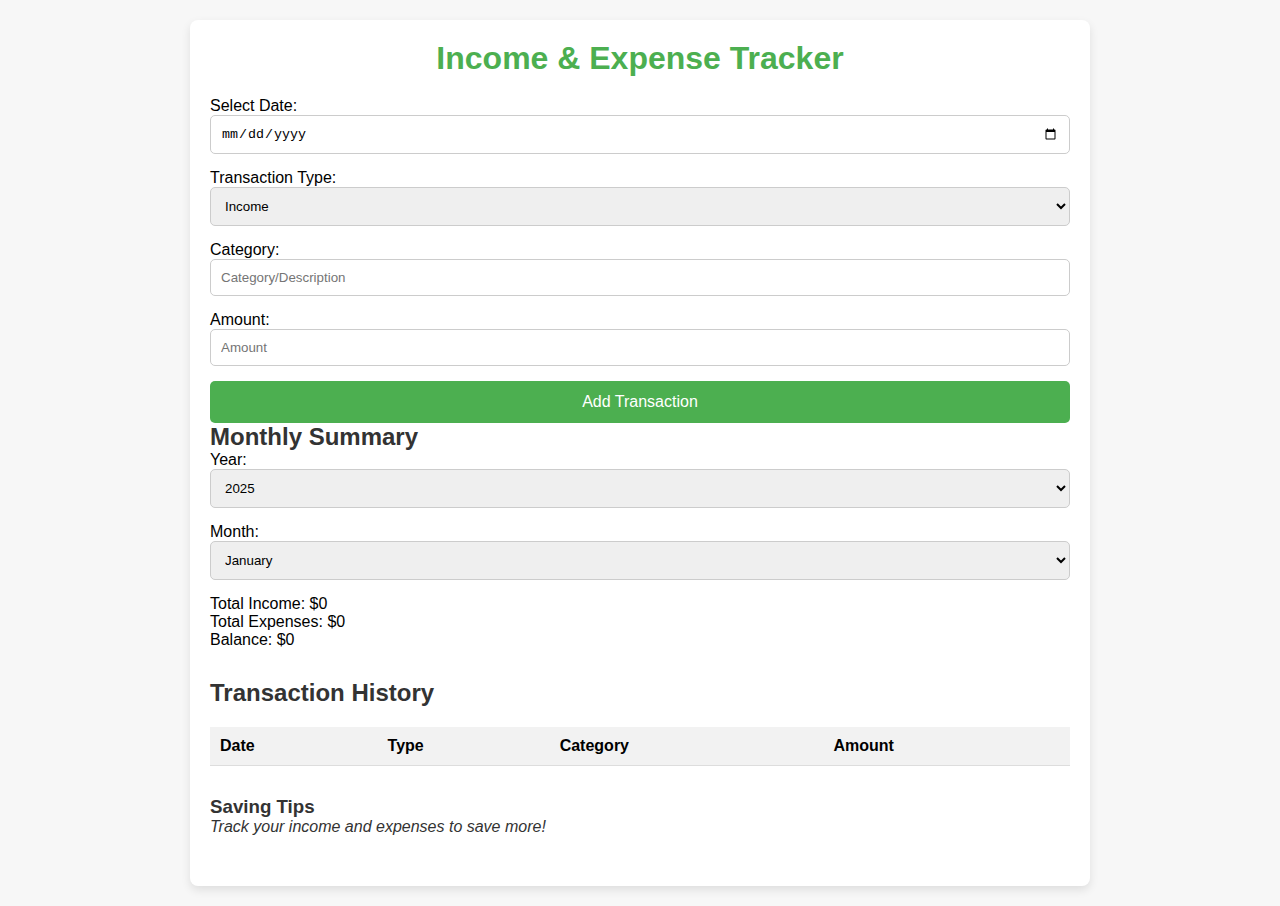
<file: index.html>
<!DOCTYPE html>
<html lang="en">
<head>
    <meta charset="UTF-8">
    <meta name="viewport" content="width=device-width, initial-scale=1.0">
    <title>Income & Expense Tracker</title>
    <link rel="stylesheet" href="style.css">
</head>
<body>
    <div class="container">
        <header>
            <h1>Income & Expense Tracker</h1>
        </header>

        <!-- Transaction Input Form -->
        <div class="form">
            <label for="date">Select Date:</label>
            <input type="date" id="date">
            
            <label for="type">Transaction Type:</label>
            <select id="type">
                <option value="income">Income</option>
                <option value="expense">Expense</option>
            </select>

            <label for="category">Category:</label>
            <input type="text" id="category" placeholder="Category/Description">

            <label for="amount">Amount:</label>
            <input type="number" id="amount" placeholder="Amount">

            <button onclick="addTransaction()">Add Transaction</button>
        </div>

        <!-- Monthly Summary -->
        <div class="summary">
            <h2>Monthly Summary</h2>
            <label for="year">Year:</label>
            <select id="year" onchange="filterTransactions()">
                <!-- Year options (could be dynamic) -->
                <option value="2025">2025</option>
                <option value="2024">2024</option>
                <option value="2023">2023</option>
            </select>

            <label for="month">Month:</label>
            <select id="month" onchange="filterTransactions()">
                <option value="01">January</option>
                <option value="02">February</option>
                <option value="03">March</option>
                <option value="04">April</option>
                <option value="05">May</option>
                <option value="06">June</option>
                <option value="07">July</option>
                <option value="08">August</option>
                <option value="09">September</option>
                <option value="10">October</option>
                <option value="11">November</option>
                <option value="12">December</option>
            </select>

            <p>Total Income: $<span id="totalIncome">0</span></p>
            <p>Total Expenses: $<span id="totalExpense">0</span></p>
            <p>Balance: $<span id="balance">0</span></p>
        </div>

        <!-- Transaction History -->
        <div class="history">
            <h2>Transaction History</h2>
            <table id="transactionTable">
                <thead>
                    <tr>
                        <th>Date</th>
                        <th>Type</th>
                        <th>Category</th>
                        <th>Amount</th>
                    </tr>
                </thead>
                <tbody>
                    <!-- Dynamic rows will be added here -->
                </tbody>
            </table>
        </div>
        
        <!-- Tips Section -->
        <div class="tips">
            <h3>Saving Tips</h3>
            <p id="tipText">Track your income and expenses to save more!</p>
        </div>
    </div>

    <script src="script.js"></script>
</body>
</html>
</file>
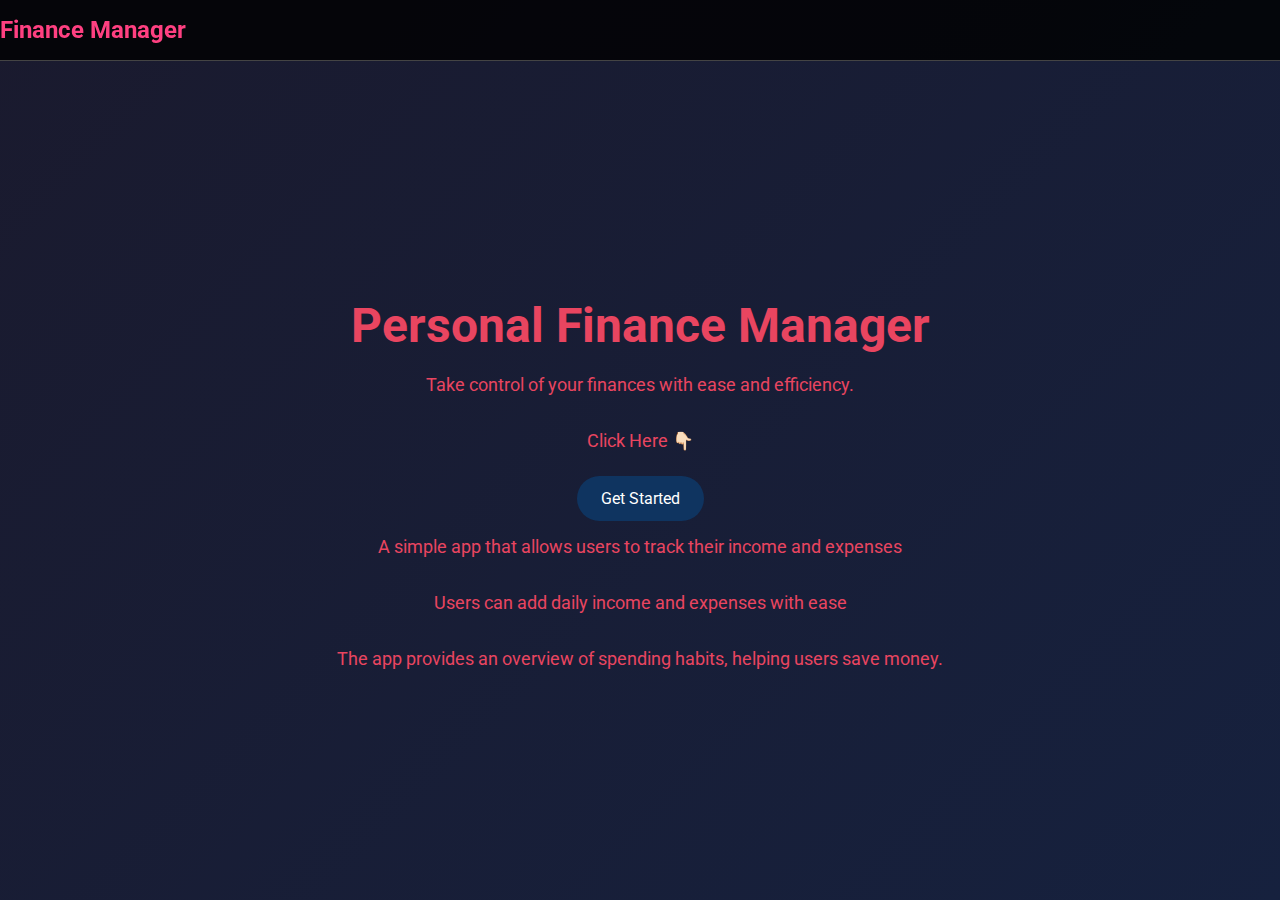
<file: login.html>
<!DOCTYPE html>
<html lang="en">
<head>
  <meta charset="UTF-8">
  <meta name="viewport" content="width=device-width, initial-scale=1.0">
  <title>Personal Finance Manager</title>
  <link rel="stylesheet" href="styles.css">
  <link href="https://fonts.googleapis.com/css2?family=Inter:wght@400;600;700&family=Roboto:wght@300;500&display=swap" rel="stylesheet">
</head>
<body>
  <header>
    <div class="logo">Finance Manager</div>
  </header>

  <div class="content">
    <h1>Personal Finance Manager</h1>
    <p>Take control of your finances with ease and efficiency.</p>
    <p>Click Here 👇🏻</p>
    <div class="buttons">
      <a href="index.html" class="button" id="startButton">Get Started</a>
      <p class="button-gap"></p>
    </div>
    <p>
        A simple app that allows users to track their income and expenses
    </p>
    <p>
        Users can add daily income and expenses with ease
    </p>
    <p>
        The app provides an overview of spending habits, helping users save money.
    </p>
  </div>

  <script src="scripts.js"></script>
</body>
</html>
</file>
<file: styles.css>
/* Global Styles */
body {
    margin: 0;
    font-family: 'Roboto', sans-serif;
    background: linear-gradient(135deg, #1a1a2e, #16213e);
    color: #e94560;
    display: flex;
    flex-direction: column;
    align-items: center;
    justify-content: center;
    min-height: 100vh;
    text-align: center;
    overflow-x: hidden;
  }
  
  header {
    position: fixed;
    top: 0;
    width: 100%;
    background-color: rgba(0, 0, 0, 0.8);
    padding: 1rem 2rem;
    display: flex;
    justify-content: space-between;
    align-items: center;
    border-bottom: 1px solid #444;
    z-index: 10;
    animation: slideIn 1s ease-out;
  }
  
  header .logo {
    font-size: 1.5rem;
    font-weight: 700;
    color: #ff4081;
  }
  
  nav {
    margin-left: auto;
  }
  
  nav a {
    color: #ffffff;
    text-decoration: none;
    margin: 0 15px;
    font-size: 1.1rem;
    transition: color 0.3s;
  }
  
  nav a:hover {
    color: #ff4081;
  }
  
  .content {
    padding: 6rem 2rem 2rem;
    animation: fadeIn 1.5s ease-in-out;
  }
  
  h1 {
    font-size: 3rem;
    font-weight: 700;
    margin-bottom: 1rem;
    color: #e94560;
    animation: colorChange 2s infinite alternate;
  }
  
  p {
    font-size: 1.1rem;
    line-height: 1.8;
    max-width: 700px;
    margin: 0 auto 1.5rem;
    font-family: 'Roboto', sans-serif;
  }
  
  .buttons {
    margin-top: 2rem;
  }
  
  .button {
    background-color: #0f3460;
    color: #ffffff;
    padding: 0.8rem 1.5rem;
    border: none;
    border-radius: 25px;
    cursor: pointer;
    font-size: 1rem;
    margin: 0 0.5rem;
    text-decoration: none;
    transition: transform 0.3s, background-color 0.3s, color 0.3s;
  }
  
  .button:hover {
    background-color: #e94560;
    color: #ffffff;
    transform: scale(1.1);
  }
  
  footer {
    margin-top: auto;
    padding: 1rem;
    border-top: 1px solid #444;
    font-size: 0.9rem;
    text-align: center;
  }
  
  footer a {
    color: #ffffff;
    text-decoration: none;
    margin: 0 10px;
    transition: color 0.3s;
  }
  
  footer a:hover {
    color: #ff4081;
  }
  
  /* Animations */
  @keyframes slideIn {
    from {
      transform: translateY(-100%);
      opacity: 0;
    }
    to {
      transform: translateY(0);
      opacity: 1;
    }
  }
  
  @keyframes fadeIn {
    from {
      opacity: 0;
    }
    to {
      opacity: 1;
    }
  }
  
  @keyframes scaleUp {
    from {
      transform: scale(0.8);
      opacity: 0;
    }
    to {
      transform: scale(1);
      opacity: 1;
    }
  }
  
  @keyframes colorChange {
    0% {
        color: #e94560;
    }
    100% {
        color: #ffffff;
    }
  }
  
  /* Hero Section Styles */
  .hero {
    background-image: url('path/to/your/image.jpg'); /* Add your image path */
    background-size: cover;
    background-position: center;
    color: white;
    padding: 4rem 2rem;
    text-align: center;
  }
  
  .hero h2 {
    font-size: 2.5rem;
    margin-bottom: 1rem;
  }
  
  /* Add gap between button and heading */
  .hero .button {
    margin-top: 1rem; /* Adjust the value as needed for desired spacing */
  }
  
  /* Testimonials Section Styles */
  .testimonials {
    padding: 2rem;
    background-color: rgba(255, 255, 255, 0.1);
    border-radius: 8px;
    margin: 2rem 0;
  }
  
  .testimonials h2 {
    font-size: 2rem;
    margin-bottom: 1rem;
  }
  
  .testimonials p {
    font-size: 1.1rem;
    margin: 0.5rem 0;
  }
  
  /* Add gap between button and following sentence */
  .button-gap {
    margin-top: 1rem; /* Adjust the value as needed for desired spacing */
  }
</file>
<file: style.css>
/* Basic Reset */
* {
    margin: 0;
    padding: 0;
    box-sizing: border-box;
}

body {
    font-family: 'Arial', sans-serif;
    background-color: #f7f7f7;
    padding: 20px;
}

.container {
    max-width: 900px;
    margin: 0 auto;
    background-color: white;
    padding: 20px;
    border-radius: 8px;
    box-shadow: 0 4px 10px rgba(0, 0, 0, 0.1);
}

header {
    text-align: center;
    margin-bottom: 20px;
}

h1 {
    color: #4CAF50;
}

h2, h3 {
    color: #333;
}

form label {
    display: block;
    margin: 10px 0 5px;
}

input[type="text"],
input[type="number"],
input[type="date"],
select {
    width: 100%;
    padding: 10px;
    margin-bottom: 15px;
    border: 1px solid #ccc;
    border-radius: 5px;
}

button {
    background-color: #4CAF50;
    color: white;
    padding: 12px;
    border: none;
    border-radius: 5px;
    cursor: pointer;
    width: 100%;
    font-size: 1em;
}

button:hover {
    background-color: #45a049;
}

.summary, .history, .search, .tips {
    margin-bottom: 30px;
}

table {
    width: 100%;
    margin-top: 20px;
    border-collapse: collapse;
}

th, td {
    padding: 10px;
    text-align: left;
    border-bottom: 1px solid #ddd;
}

th {
    background-color: #f2f2f2;
}

#tipText {
    color: #333;
    font-style: italic;
}
</file>
